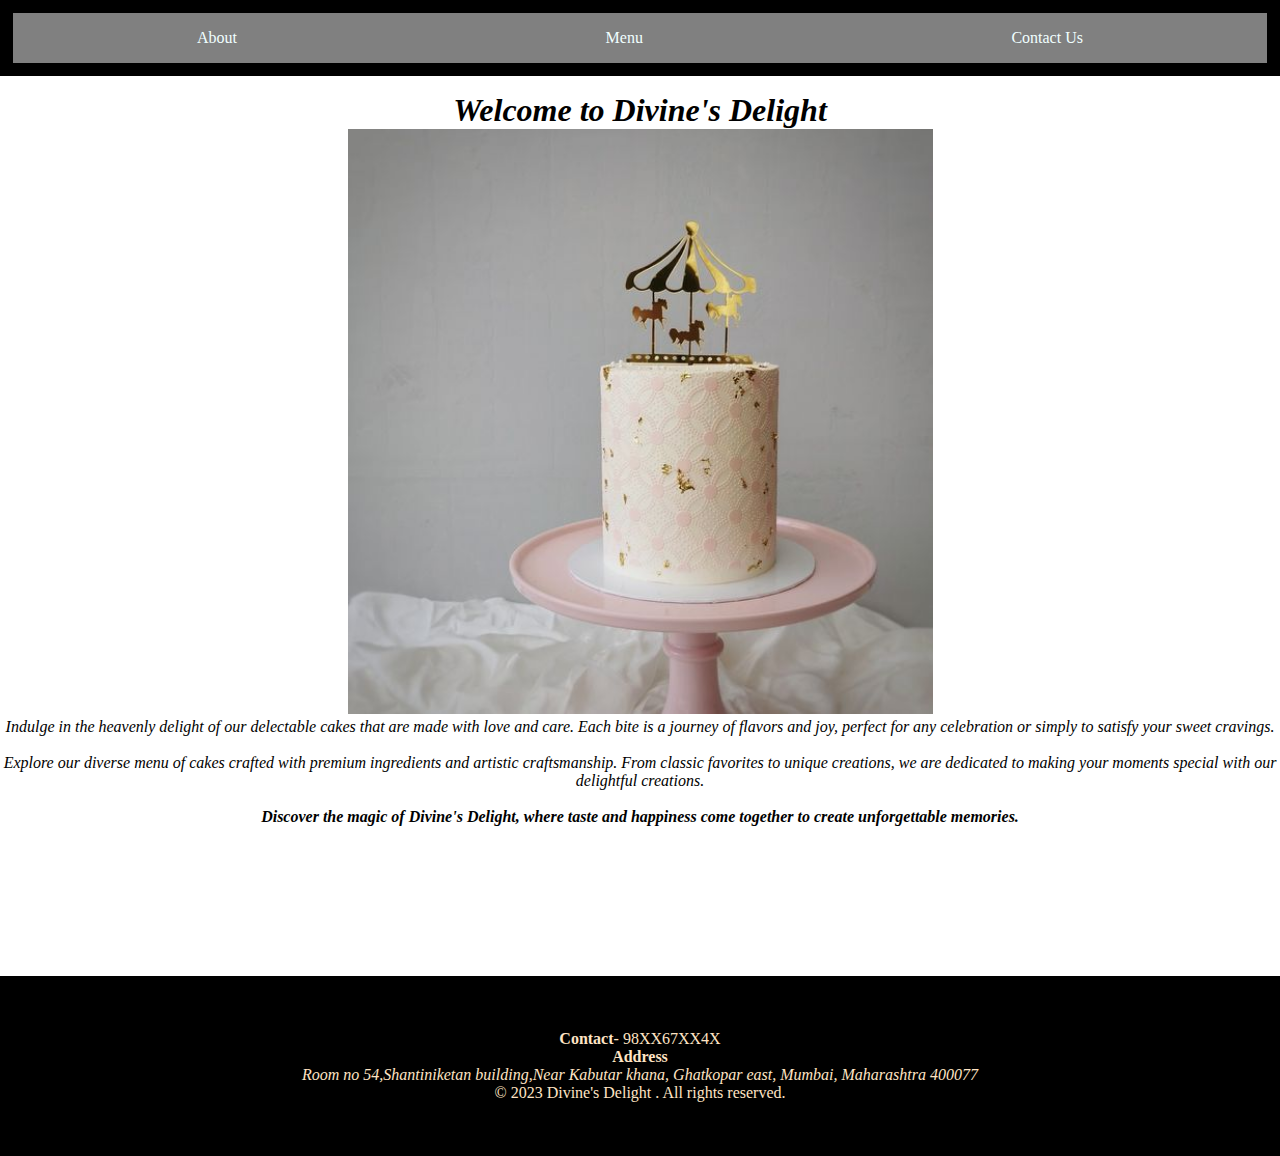
<file: index.html>
<!DOCTYPE html>
<html lang="en">
<head>
    <meta charset="UTF-8">
    <meta name="viewport" content="width=device-width, initial-scale=1.0">
    <title>Divine's Delight</title>
    <link rel="stylesheet" href="style.css">
</head>
<body>
    
        <header>
            <nav>
                <ul>
                    <li><a href="about.html">About</a></li>
                    <li><a href="menu.html">Menu</a></li>
                    <li><a href="contact.html">Contact Us</a></li>
                </ul>
            </nav>
        </header>
    
        <main>
            <h1><i>Welcome to Divine's Delight</i></h1>
            <section class="cakes">
                <div class="cake-item">
                    <img src="home.jpg" alt="home" >
                <p><i>Indulge in the heavenly delight of our delectable cakes that are made with love and care. Each bite is a journey of flavors and joy, perfect for any celebration or simply to satisfy your sweet cravings.<br> <br>Explore our diverse menu of cakes crafted with premium ingredients and artistic craftsmanship. From classic favorites to unique creations, we are dedicated to making your moments special with our delightful creations.<br><br>
                <strong>Discover the magic of Divine's Delight, where taste and happiness come together to create unforgettable memories.</i></strong></p>
                </div>
                
                
        </main>
        <footer>
            <p><b>Contact</b>- 98XX67XX4X <br><b>Address </b><br><i>Room no 54,Shantiniketan building,Near Kabutar khana, Ghatkopar east, Mumbai, Maharashtra 400077</i><br>&copy; 2023 Divine's Delight . All rights reserved.
            </p>
        </footer>
        
</body>
</html>
</file>
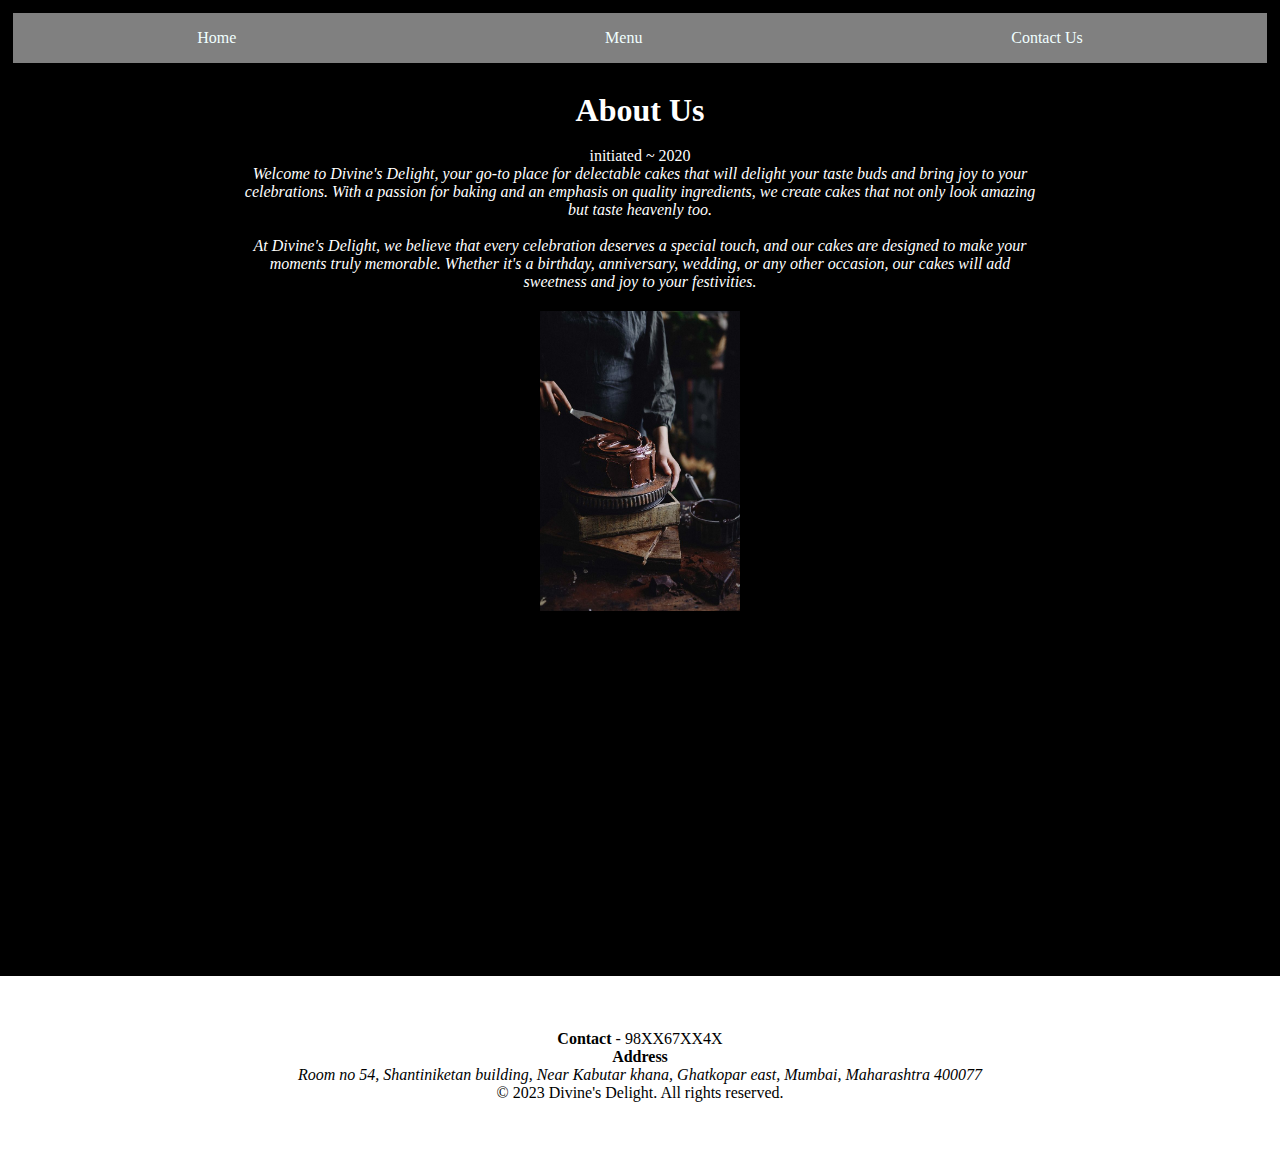
<file: about.html>
<!DOCTYPE html>
<html lang="en">
<head>
    <meta charset="UTF-8">
    <meta name="viewport" content="width=device-width, initial-scale=1.0">
    <title>About Us - Divine's Delight</title>
    <style>
        *{
    padding: 0;
    margin: 0;
    box-sizing: border-box;
}

html,body{
    height:100%;
    width: 100%;
}
/*above code is boiler plate for all css*/
header{
    background-color:black;
    padding: 0.8em;
}
nav ul li a{
    text-decoration: none;
    /* list-style: none; */
    color: azure;

}
ul{
    display: flex;  /*parent*/
    list-style: none;
    justify-content: space-around;  /*x axis(parent)*/
    align-items: center;    /*y axis (parent)*/
}

li{
    margin: 2em;

}
nav{
    background-color: grey;
}
nav ul li{
    margin:1em;
}
nav ul li a:hover{
    text-decoration: underline;
}
main{
    height: 100vh;
    background-color: black;
    padding-top: 1em;
    color: white;
    text-align: center;
    font-family: 'Times new Roman'; 
}
img{
    margin-bottom: 20px;
    margin-top: 20px;
}
.about-content {
    max-width: 800px;
    margin: 0 auto;
}

footer{
    background-color: white;
    color:black;
    height: 20vh;
display: flex;
justify-content: center;
align-items: center;
}
p{
    text-align: center;
}
@media screen  and (max-width:480px){
    img{
        height:50vh;
        margin-bottom: 1em;
    }
    main{
        padding-bottom: 0.5em;
    }
    
    
}
    </style>
</head>
<body>
    <header>
        <nav>
            <ul>
                <li><a href="index.html">Home</a></li>
                <li><a href="menu.html">Menu</a></li>
                <li><a href="contact.html">Contact Us</a></li>
            </ul>
        </nav>
    </header>

    <main>
        <div class="about-content">
            <h1>About Us</h1>
            <p>
                <br>initiated ~ 2020
                <br><i>Welcome to Divine's Delight, your go-to place for delectable cakes that will delight your taste buds and bring joy to your celebrations. With a passion for baking and an emphasis on quality ingredients, we create cakes that not only look amazing but taste heavenly too.</i></p>
            <br><i>At Divine's Delight, we believe that every celebration deserves a special touch, and our cakes are designed to make your moments truly memorable. Whether it's a birthday, anniversary, wedding, or any other occasion, our cakes will add sweetness and joy to your festivities.</i></p>
            <img src="aboutus.jpg" alt="about" width="200" height="300">
        </div>
        
    </main>

    <footer>
        <p><b>Contact</b> - 98XX67XX4X <br><b>Address</b> <br><i>Room no 54, Shantiniketan building, Near Kabutar khana, Ghatkopar east, Mumbai, Maharashtra 400077</i><br>&copy; 2023 Divine's Delight. All rights reserved.</p>
    </footer>
</body>
</html>
</file>
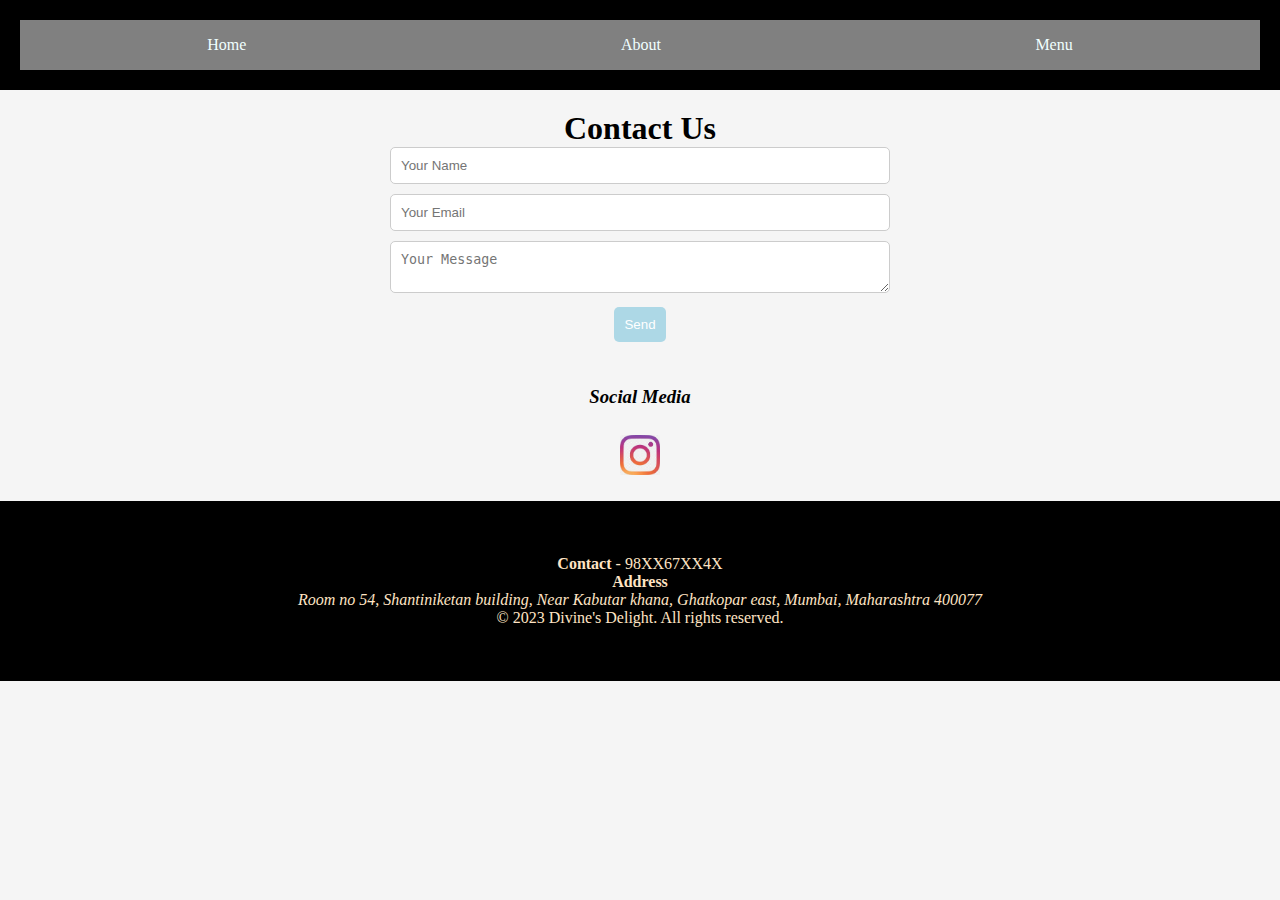
<file: contact.html>
<!DOCTYPE html>
<html lang="en">
<head>
    <meta charset="UTF-8">
    <meta name="viewport" content="width=device-width, initial-scale=1.0">
    <title>Contact Us - Divine's Delight</title>
    <style>
        *{
    padding: 0;
    margin: 0;
    box-sizing: border-box;
}

html,body{
    height:100%;
    width: 100%;
}
/*above code is boiler plate for all css*/
header{
    background-color:black;
    padding: 0.8em;
}
nav ul li a{
    text-decoration: none;
    /* list-style: none; */
    color: azure;

}
ul{
    display: flex;  /*parent*/
    list-style: none;
    justify-content: space-around;  /*x axis(parent)*/
    align-items: center;    /*y axis (parent)*/
}

li{
    margin: 2em;

}
nav{
    background-color: grey;
}
nav ul li{
    margin:1em;
}
nav ul li a:hover{
    text-decoration: underline;
}
        body {
            font-family: 'Cinzel Decorative';
            margin: 0;
            padding: 0;
            text-align: center;
            background-color: whitesmoke;
        }

        header {
            background-color: black;
            padding: 20px;
            text-align: center;
        }

        header h1 {
            font-size: 36px;
            color: navy;
            margin: 0;
            font-family: 'Geneva';
            background-color: bisque;
        }

        main {
            padding: 20px;
        }

        .contact-form {
            max-width: 500px;
            margin: 0 auto;
        }

        .contact-form input,
        .contact-form textarea {
            width: 100%;
            padding: 10px;
            margin-bottom: 10px;
            border: 1px solid #ccc;
            border-radius: 5px;
        }

        .contact-form button {
            padding: 10px;
            background-color: lightblue;
            color: #fff;
            border: none;
            border-radius: 5px;
            cursor: pointer;
        
}
footer{
    background-color: black;
    color:bisque;
    height: 20vh;
display: flex;
justify-content: center;
align-items: center;
}
p{
    text-align: center;
}
@media screen  and (max-width:480px){
    img{
        height:7vh;
        margin-bottom: 1.5em;

    }
}
    </style>
</head>
<body>
    <header>
        <nav>
            <ul>
                <li><a href="index.html">Home</a></li>
                <li><a href="about.html">About</a></li>
                <li><a href="menu.html">Menu</a></li>
            </ul>
        </nav>
    </header>

    <main>
        <h1>Contact Us</h1>
        <div class="contact-form">
            <form id="contactForm">
                <input type="text" placeholder="Your Name" required>
                <input type="email" placeholder="Your Email" required>
                <textarea placeholder="Your Message" required></textarea>
                <button type="submit">Send</button>
            </form>
        </div>
        <h3><br><br><i>Social Media </i></h3>
        <h2><br><a href="https://www.javatpoint.com/what-is-robotics" target="_blank"><img src="insta.jpeg"
            height="40vh" width="40"></a></h2>
    </main>

    <footer>
        <p><b>Contact</b> - 98XX67XX4X <br><b>Address</b> <br><i>Room no 54, Shantiniketan building, Near Kabutar khana, Ghatkopar east, Mumbai, Maharashtra 400077</i><br>&copy; 2023 Divine's Delight. All rights reserved.</p>
    </footer>
</body>
</html>
</file>
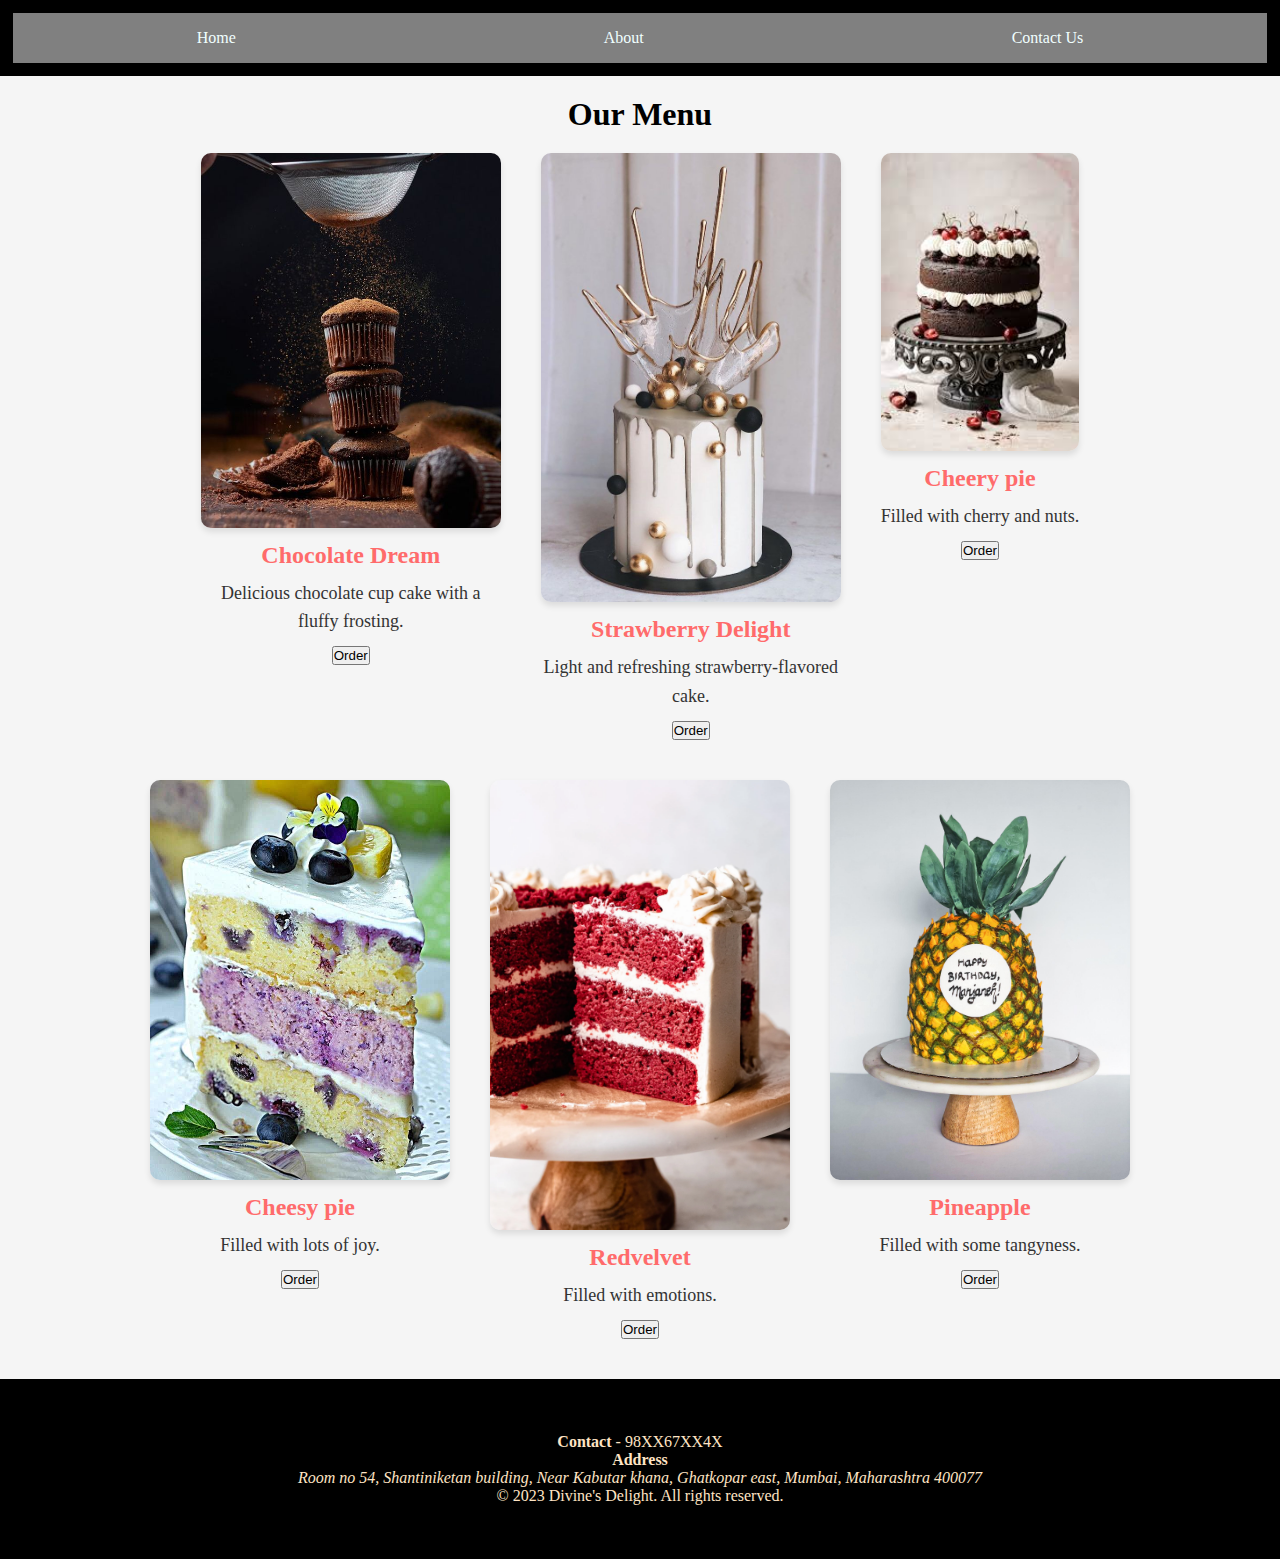
<file: menu.html>
<!DOCTYPE html>
<html lang="en">
<head>
    <meta charset="UTF-8">
    <meta name="viewport" content="width=device-width, initial-scale=1.0">
    <link rel="stylesheet" href="style1.css">
    <title>Menu - Divine's Delight</title>
    <style>
        body {
            font-family: 'Cinzel Decorative';
            margin: 0;
            padding: 0;
            text-align: center;
            background-color: whitesmoke;

        }

      

        header h1 {
            font-size: 36px;
            color: navy;
            margin: 0;
            font-family: 'Geneva';
            background-color: bisque;
        }

        main {
            padding: 20px;
        }

        .menu-items {
            display: flex;
            flex-wrap: wrap;
            justify-content: center;
        }

        .menu-item {
            text-align: center;
            margin: 20px;
            max-width: 300px;
        }

        .menu-item img {
            width: 100%;
            height: auto;
            border-radius: 10px;
            box-shadow: 0 4px 6px rgba(0, 0, 0, 0.1);
            width:"300" ;
            height:"375";
            
        }

        .menu-item h3 {
            font-size: 24px;
            color: #ff6b6b;
            margin: 10px 0;
        }

        .menu-item p {
            font-size: 18px;
            color: #333;
            line-height: 1.6;
            margin-bottom: 10px;
        }

        
    </style>
</head>
<body>
    <header>
        
        <nav>
            <ul>
                <li><a href="index.html">Home</a></li>
                <li><a href="about.html">About</a></li>
                <li><a href="contact.html">Contact Us</a></li>
            </ul>
        </nav>
    </header>

    <main>
        <h1>Our Menu</h1>
        <div class="menu-items">
            <div class="menu-item">
                <img src="cupcake.jpg" alt="Chocolate Dream">
                <h3>Chocolate Dream</h3>
                <p>Delicious chocolate cup cake with a fluffy frosting.</p>
                <button class="cake-button">Order</button>
            </div>
            <div class="menu-item">
                <img src="cakE2.jpg" alt="Strawberry Delight" width="300" height="375">
                <h3>Strawberry Delight</h3>
                <p>Light and refreshing strawberry-flavored cake.</p>
                <button class="cake-button">Order</button>
            </div>
            <div class="menu-item">
                <img src="cheerypie.jpeg" alt="Cheerypie">
                <h3>Cheery pie</h3>
                <p>Filled with cherry and nuts.</p>
                <button class="cake-button">Order</button>
            </div>
            <div class="menu-item">
                <img src="cheesecake.jpeg" alt="Special cake">
                <h3>Cheesy pie</h3>
                <p>Filled with lots of joy.</p>
                <button class="cake-button">Order</button>
            </div>
            <div class="menu-item">
                <img src="redvelvet.jpeg" alt="redvelvet cake">
                <h3>Redvelvet</h3>
                <p>Filled with emotions.</p>
                <button class="cake-button">Order</button>
            </div>
            <div class="menu-item">
                <img src="pineapple.jpg" alt="pineapple cake">
                <h3>Pineapple </h3>
                <p>Filled with some tangyness.</p>
                <button class="cake-button">Order</button>
            </div>

        </div>
    </main>

    <footer>
        <p><b>Contact</b> - 98XX67XX4X <br><b>Address</b> <br><i>Room no 54, Shantiniketan building, Near Kabutar khana, Ghatkopar east, Mumbai, Maharashtra 400077</i><br>&copy; 2023 Divine's Delight. All rights reserved.</p>
    </footer>
</body>
</html>
</file>
<file: style.css>
*{
    padding: 0;
    margin: 0;
    box-sizing: border-box;
}

html,body{
    height:100%;
    width: 100%;
}
/*above code is boiler plate for all css*/
header{
    background-color:black;
    padding: 0.8em;
}

nav ul li a{
    text-decoration: none;
    /* list-style: none; */
    color: azure;

}
ul{
    display: flex;  /*parent*/
    list-style: none;
    justify-content: space-around;  /*x axis(parent)*/
    align-items: center;    /*y axis (parent)*/
}

li{
    margin: 2em;

}
nav{
    background-color: grey;
}
nav ul li{
    margin:1em;
}
nav ul li a:hover{
    text-decoration: underline;
}


main{
    height: 100vh;
    background-color: white;
    padding-top: 1em;
    font-family: 'Raleway';
    
}
h1{
    text-align: center;
}
.cake-item{
    text-align: center; /*parent*/    
}

img{
    height: 65vh;
   
}
cake-item p{
    padding: 1em;
}
footer{
    background-color: black;
    color:bisque;
    height: 20vh;
display: flex;
justify-content: center;
align-items: center;
}
p{
    text-align: center;
}

@media screen  and (max-width:480px){
    img{
        height:50vh;
        margin-bottom: 1em;
    }
    main{
        padding-bottom: 0.5em;
    }
    
    
}
</file>
<file: style1.css>
*{
    padding: 0;
    margin: 0;
    box-sizing: border-box;
}

html,body{
    height:100%;
    width: 100%;
}
/*above code is boiler plate for all css*/
header{
    background-color:black;
    padding: 0.8em;
}

nav ul li a{
    text-decoration: none;
    /* list-style: none; */
    color: azure;

}
ul{
    display: flex;  /*parent*/
    list-style: none;
    justify-content: space-around;  /*x axis(parent)*/
    align-items: center;    /*y axis (parent)*/
}

li{
    margin: 2em;

}
nav{
    background-color: grey;
}
nav ul li{
    margin:1em;
}
nav ul li a:hover{
    text-decoration: underline;
}
footer{
    background-color: black;
    color:bisque;
    height: 20vh;
display: flex;
justify-content: center;
align-items: center;
}
p{
    text-align: center;
}


@media screen  and (max-width:480px){
    img{
        height:10vh;
        margin-bottom: 1em;
    }
    main{
        padding-bottom: 0.5em;
    }
    
    
}
</file>
